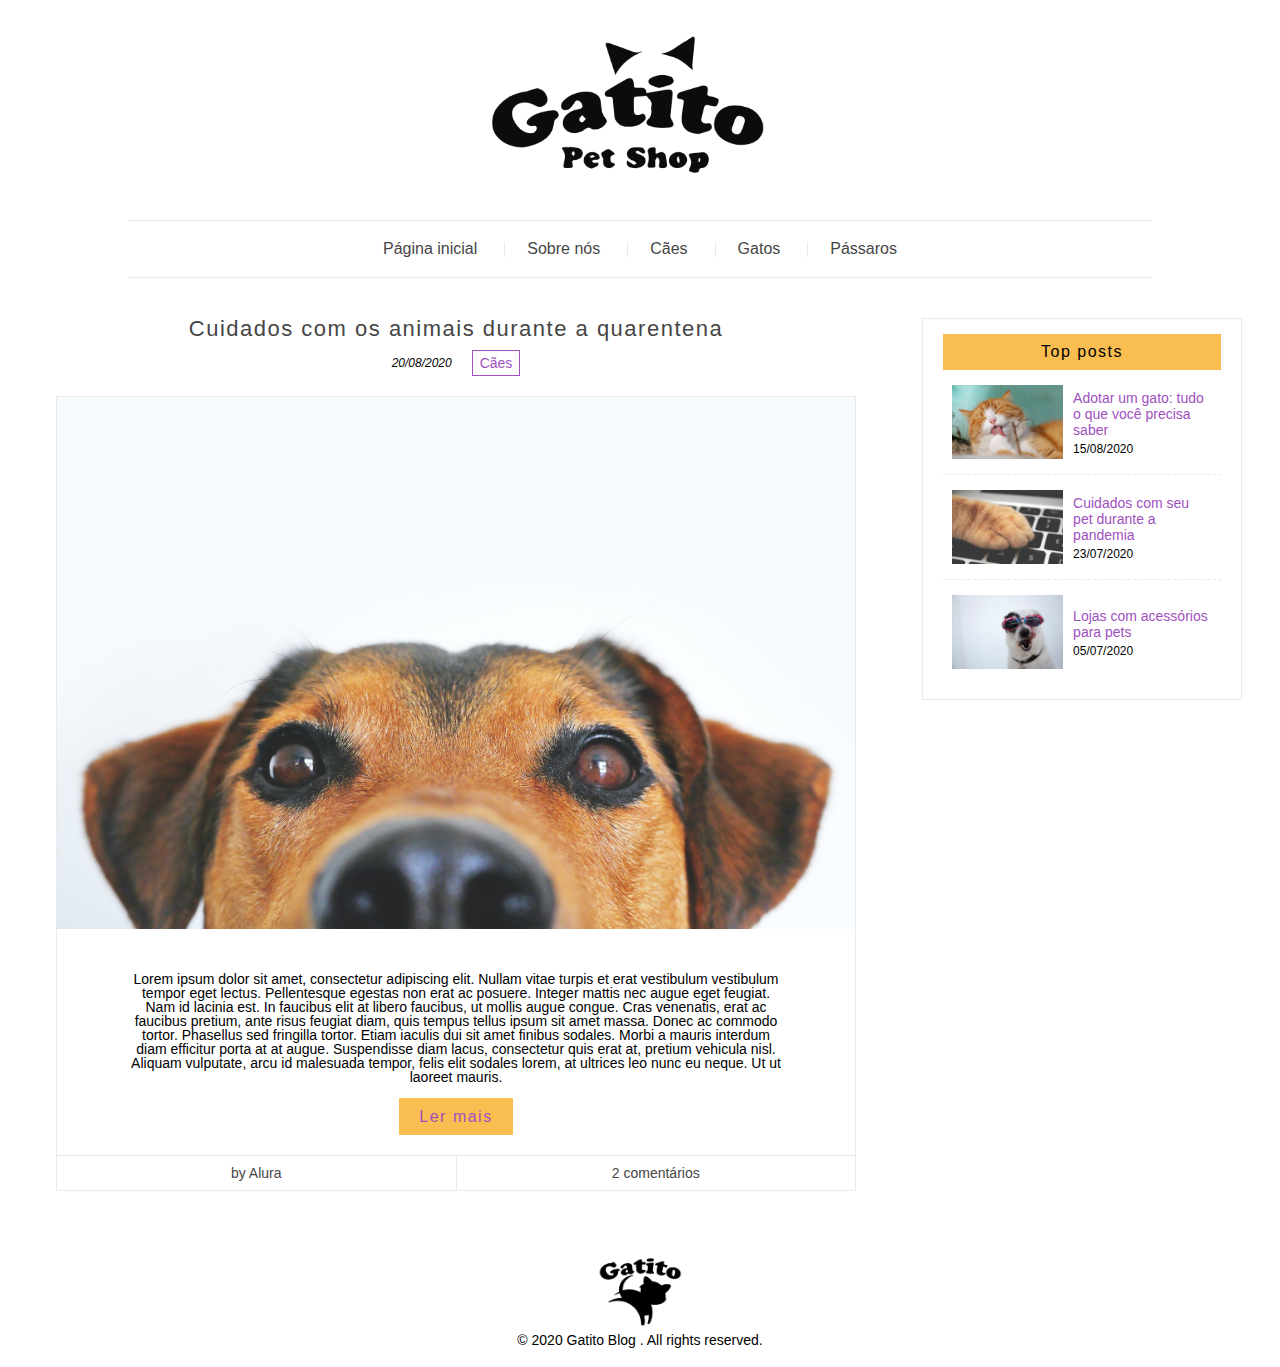
<file: index.html>
<!DOCTYPE html>
<html>
    <head>
        <title>Gatito PetShop</title>
        <meta name="viewport" content="width=device-width, initial-scale=1" />
        <link rel="stylesheet" href="css/style.css">
        <link rel="stylesheet" href="css/reset.css">
    </head>
<body>

    <header class="header">
        <figure class="header__logo">
            <img src="assets/img/logo.png" alt="Logo" class="header__img" />
        </figure>
        <nav class="header__menu menu">
            <ul class="menu__list">
                <li class="menu__links"><a href="index.html" class="menu__link">Página inicial</a></li>
                <li class="menu__links"><a href="about.html" class="menu__link">Sobre nós</a></li>
                <li class="menu__links"><a href="collection.html" class="menu__link">Cães</a></li>
                <li class="menu__links"><a href="collection.html" class="menu__link">Gatos</a></li>
                <li class="menu__links"><a href="collection.html" class="menu__link">Pássaros</a></li>
            </ul>
        </nav>
    </header>

    <main class="main">
        <div class="main__content">
            <article class="main__post">
                <a href="article.html" class="main__title">Cuidados com os animais durante a quarentena</a>
                <div class="main__subtitle">
                    <p class="main__date">20/08/2020</p>
                    <span class="main__tag">Cães</span>
                </div>
                <div class="main__details">
                    <img src="assets/img/dog.jpg" alt="Cachorro" class="main__img" />
                    <p class="main__description">Lorem ipsum dolor sit amet, consectetur adipiscing elit. Nullam vitae turpis et erat vestibulum vestibulum tempor eget lectus. Pellentesque egestas non erat ac posuere. Integer mattis nec augue eget feugiat. Nam id lacinia est. In faucibus elit at libero faucibus, ut mollis augue congue. Cras venenatis, erat ac faucibus pretium, ante risus feugiat diam, quis tempus tellus ipsum sit amet massa. Donec ac commodo tortor. Phasellus sed fringilla tortor. Etiam iaculis dui sit amet finibus sodales. Morbi a mauris interdum diam efficitur porta at at augue. Suspendisse diam lacus, consectetur quis erat at, pretium vehicula nisl. Aliquam vulputate, arcu id malesuada tempor, felis elit sodales lorem, at ultrices leo nunc eu neque. Ut ut laoreet mauris.</p>
                    <a href="article.html" class="main__btn">Ler mais</a>
                    <div class="main__info">
                        <div class="main__author">
                            <p class="main__p">by Alura</p>
                        </div>
                        <div class="main__comments">
                            <a href="article.html" class="main__a">2 comentários</a>
                        </div>
                    </div>
                </div>
            </article>
        </div>
        <div class="main__sidebar sidebar">
            <aside class="sidebar__top">
                <p class="sidebar__title">Top posts</p>
                <ul class="sidebar__posts">
                    <li class="sidebar__list">
                        <img src="assets/img/cat.jpg" class="sidebar__img"/>
                        <div class="sidebar__details">
                            <a href="article.html" class="sidebar__post-title">Adotar um gato: tudo o que você precisa saber</a>
                            <p class="sidebar__post-date">15/08/2020</p>
                        </div>
                    </li>
                    <li class="sidebar__list">
                        <img src="assets/img/pc.jpg" class="sidebar__img"/>
                        <div class="sidebar__details">
                            <a href="article.html" class="sidebar__post-title">Cuidados com seu pet durante a pandemia</a>
                            <p class="sidebar__post-date">23/07/2020</p>
                        </div>
                    </li>
                    <li class="sidebar__list">
                        <img src="assets/img/sun.jpg" class="sidebar__img"/>
                        <div class="sidebar__details">
                            <a href="article.html" class="sidebar__post-title">Lojas com acessórios para pets</a>
                            <p class="sidebar__post-date">05/07/2020</p>
                        </div>
                    </li>
                </ul>
            </aside>
        </div>
    </main>

    <footer class="footer">
        <img src="assets/img/footer-logo.png" alt="Footer logo" class="footer__logo" />
        <p class="footer__txt">© 2020 Gatito Blog . All rights reserved.</p>
    </footer>

</body>
</html>
</file>
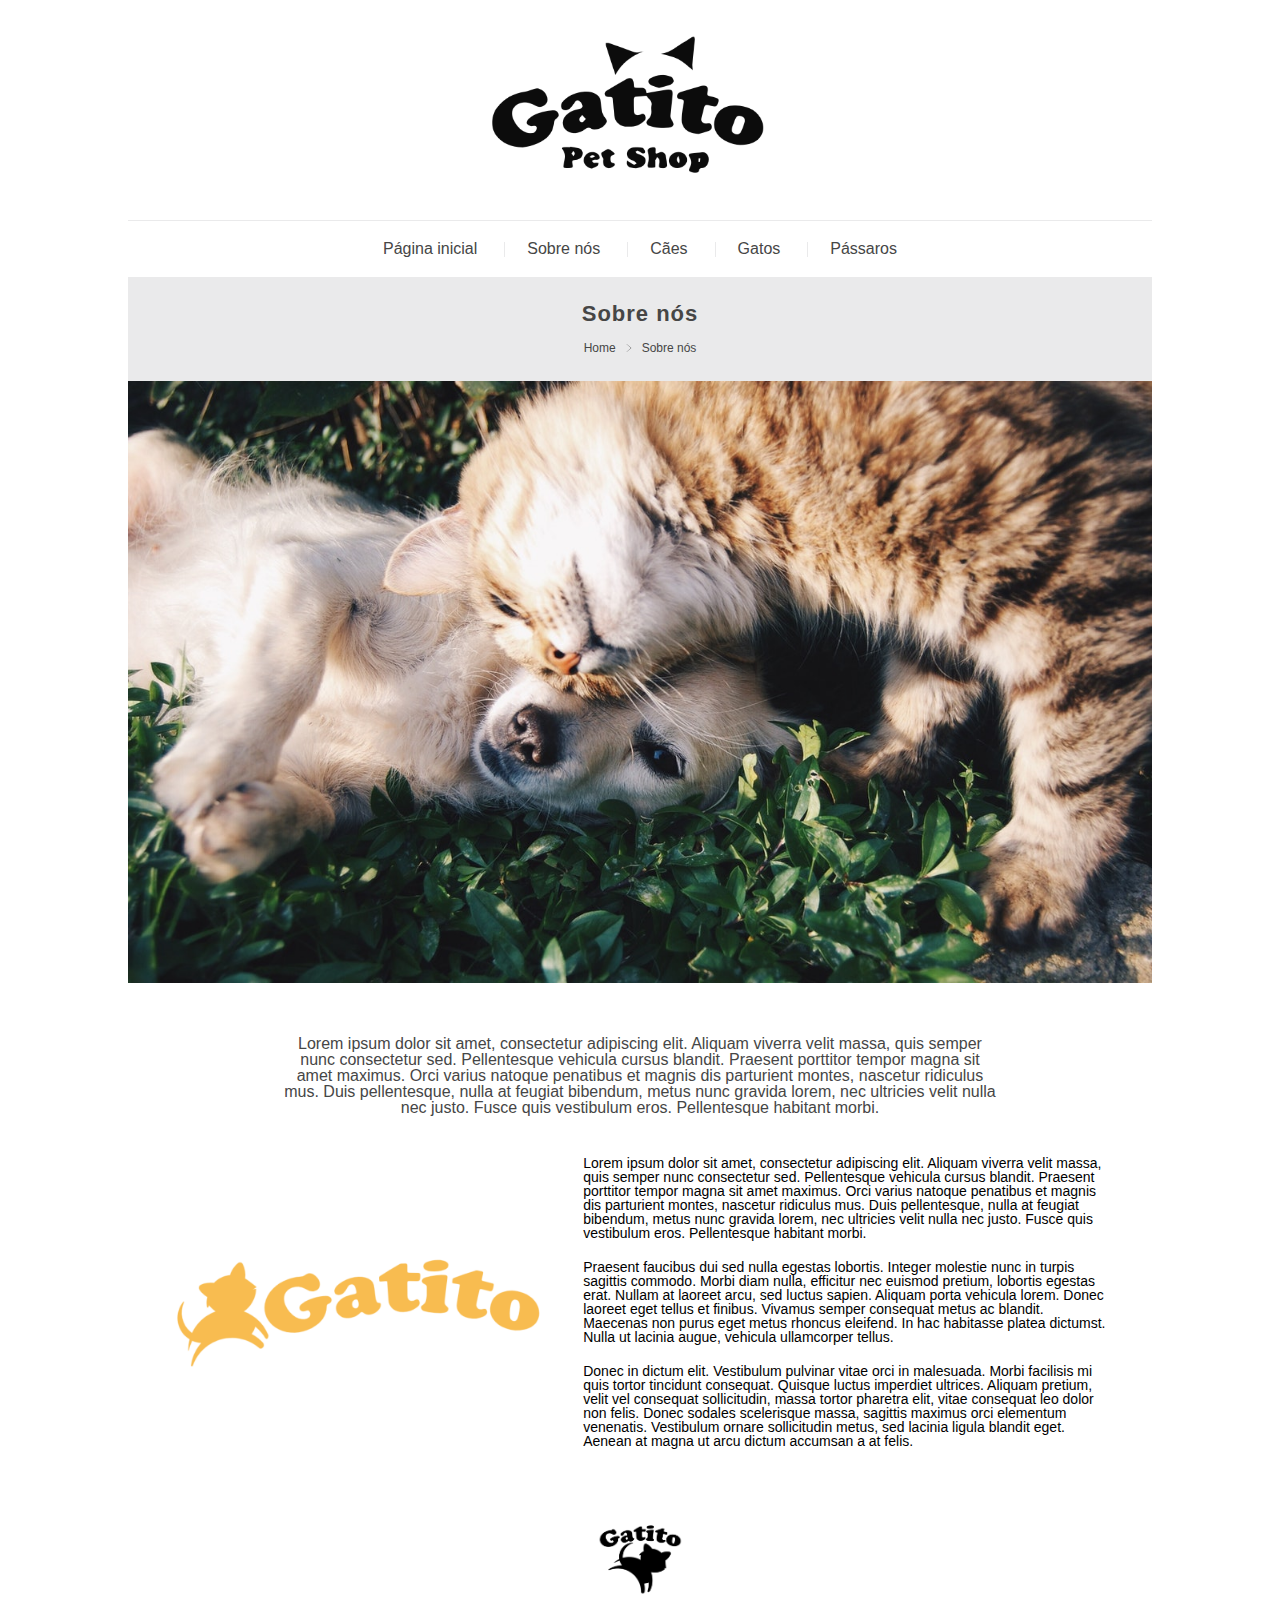
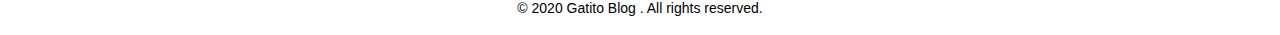
<file: about.html>
<!DOCTYPE html>
<html>
    <head>
        <title>Gatito PetShop</title>
        <meta name="viewport" content="width=device-width, initial-scale=1" />
        <link rel="stylesheet" href="css/style.css">
        <link rel="stylesheet" href="css/reset.css">
    </head>
<body>

    <header class="header">
        <figure class="header__logo">
            <img src="assets/img/logo.png" alt="Logo" class="header__img" />
        </figure>
        <nav class="header__menu menu">
            <ul class="menu__list">
                <li class="menu__links"><a href="index.html" class="menu__link">Página inicial</a></li>
                <li class="menu__links"><a href="about.html" class="menu__link">Sobre nós</a></li>
                <li class="menu__links"><a href="collection.html" class="menu__link">Cães</a></li>
                <li class="menu__links"><a href="collection.html" class="menu__link">Gatos</a></li>
                <li class="menu__links"><a href="collection.html" class="menu__link">Pássaros</a></li>
            </ul>
        </nav>
    </header>

    <article class="about">
        <div class="about__title">
            <h1 class="about__h1">Sobre nós</h1>
            <div class="about__breadcrumb breadcrumb">
                <a href="index.html" class="breadcrumb__link">Home</a>
                <img src="assets/img/arrow.svg" alt="Seta" class="breadcrumb__img"/>
                <a href="about.html" class="breadcrumb__link">Sobre nós</a>
            </div>
        </div>
        <div class="about__content">
            <img src="assets/img//dog-cat.jpg" alt="Dog Cat" class="about__img" />
            <p class="about__intro">Lorem ipsum dolor sit amet, consectetur adipiscing elit. Aliquam viverra velit massa, quis semper nunc consectetur sed. Pellentesque vehicula cursus blandit. Praesent porttitor tempor magna sit amet maximus. Orci varius natoque penatibus et magnis dis parturient montes, nascetur ridiculus mus. Duis pellentesque, nulla at feugiat bibendum, metus nunc gravida lorem, nec ultricies velit nulla nec justo. Fusce quis vestibulum eros. Pellentesque habitant morbi.</p>
            <div class="about__split">
                <img src="assets/img/about.png" alt="Gatito" class="about__img2" />
                <div class="about__txt">
                    <p class="about__p">Lorem ipsum dolor sit amet, consectetur adipiscing elit. Aliquam viverra velit massa, quis semper nunc consectetur sed. Pellentesque vehicula cursus blandit. Praesent porttitor tempor magna sit amet maximus. Orci varius natoque penatibus et magnis dis parturient montes, nascetur ridiculus mus. Duis pellentesque, nulla at feugiat bibendum, metus nunc gravida lorem, nec ultricies velit nulla nec justo. Fusce quis vestibulum eros. Pellentesque habitant morbi.</p>
                    <p class="about__p">Praesent faucibus dui sed nulla egestas lobortis. Integer molestie nunc in turpis sagittis commodo. Morbi diam nulla, efficitur nec euismod pretium, lobortis egestas erat. Nullam at laoreet arcu, sed luctus sapien. Aliquam porta vehicula lorem. Donec laoreet eget tellus et finibus. Vivamus semper consequat metus ac blandit. Maecenas non purus eget metus rhoncus eleifend. In hac habitasse platea dictumst. Nulla ut lacinia augue, vehicula ullamcorper tellus.</p>          
                    <p class="about__p">Donec in dictum elit. Vestibulum pulvinar vitae orci in malesuada. Morbi facilisis mi quis tortor tincidunt consequat. Quisque luctus imperdiet ultrices. Aliquam pretium, velit vel consequat sollicitudin, massa tortor pharetra elit, vitae consequat leo dolor non felis. Donec sodales scelerisque massa, sagittis maximus orci elementum venenatis. Vestibulum ornare sollicitudin metus, sed lacinia ligula blandit eget. Aenean at magna ut arcu dictum accumsan a at felis.</p>
                </div>
            </div>
        </div>
    </article>

    <footer class="footer">
        <img src="assets/img/footer-logo.png" alt="Footer logo" class="footer__logo" />
        <p class="footer__txt">© 2020 Gatito Blog . All rights reserved.</p>
    </footer>
</body>
</html>
</file>
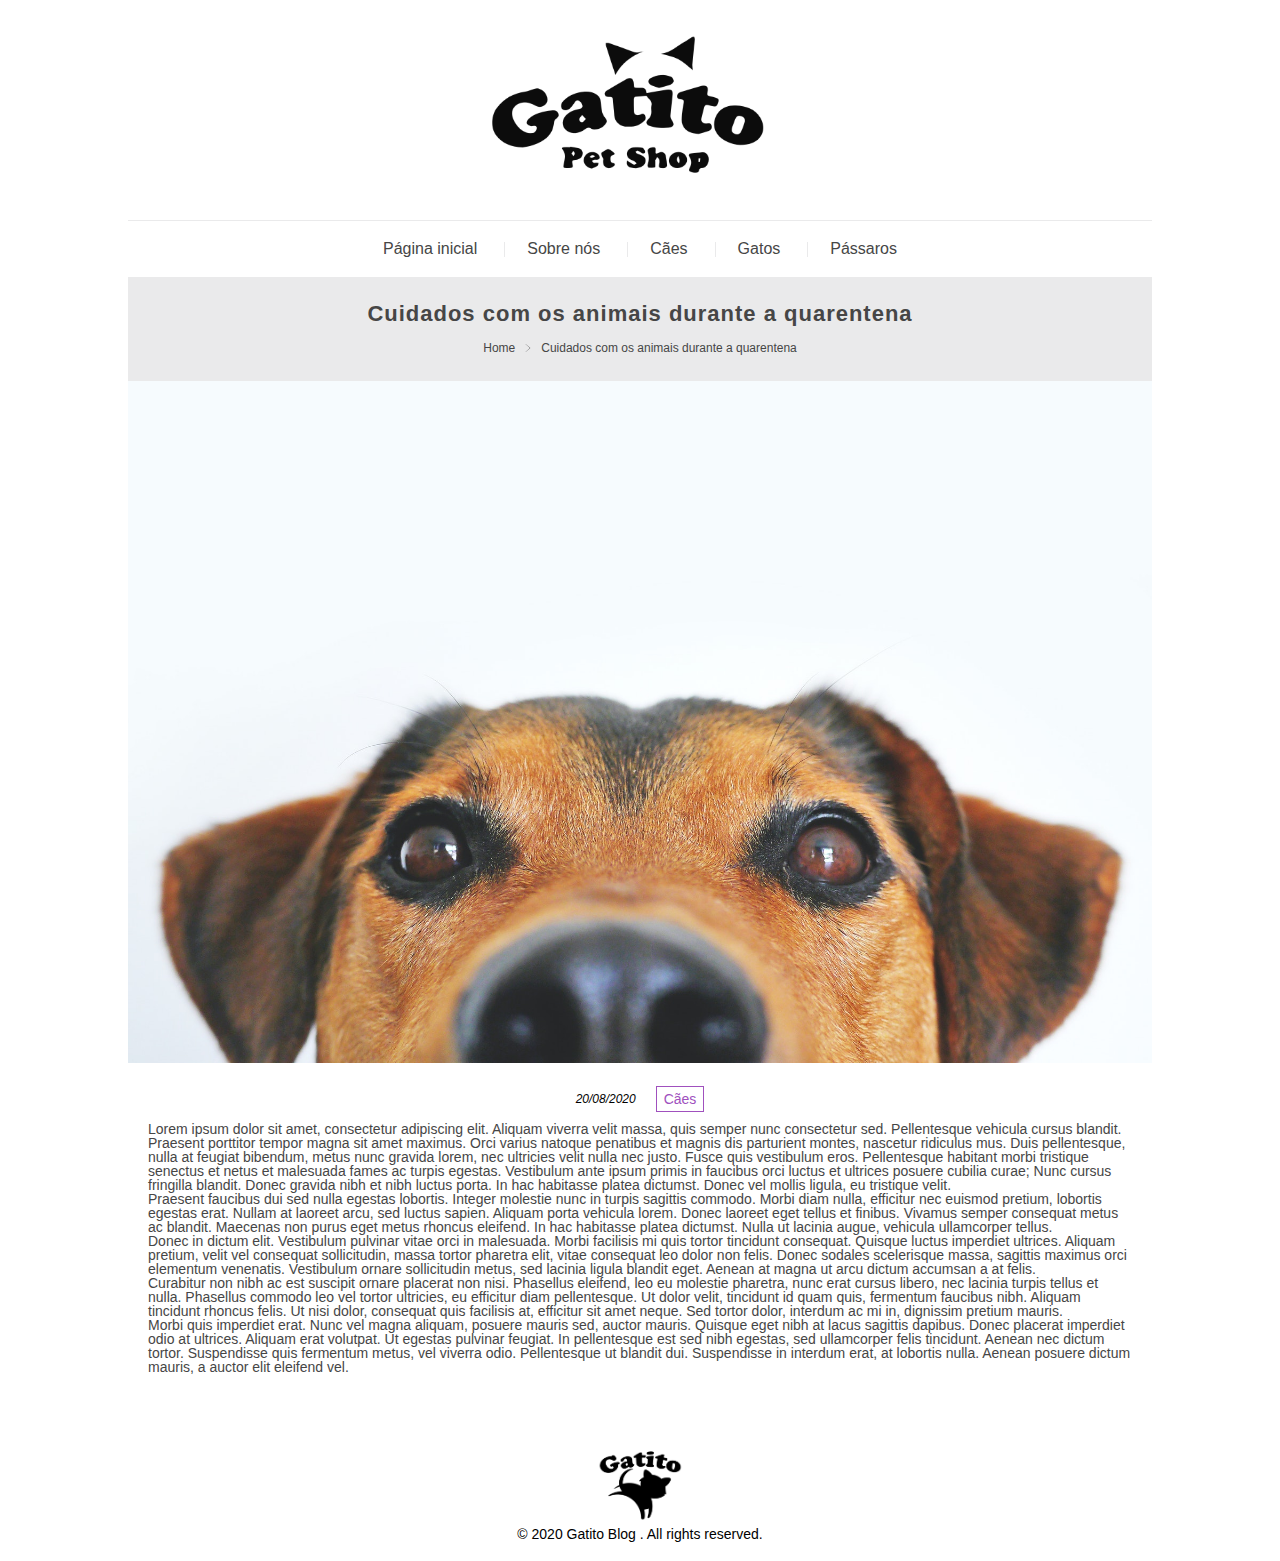
<file: article.html>
<!DOCTYPE html>
<html>
    <head>
        <title>Gatito PetShop</title>
        <meta name="viewport" content="width=device-width, initial-scale=1" />
        <link rel="stylesheet" href="css/style.css">
        <link rel="stylesheet" href="css/reset.css">
    </head>
<body>

    <header class="header">
        <figure class="header__logo">
            <img src="assets/img/logo.png" alt="Logo" class="header__img" />
        </figure>
        <nav class="header__menu menu">
            <ul class="menu__list">
                <li class="menu__links"><a href="index.html" class="menu__link">Página inicial</a></li>
                <li class="menu__links"><a href="about.html" class="menu__link">Sobre nós</a></li>
                <li class="menu__links"><a href="collection.html" class="menu__link">Cães</a></li>
                <li class="menu__links"><a href="collection.html" class="menu__link">Gatos</a></li>
                <li class="menu__links"><a href="collection.html" class="menu__link">Pássaros</a></li>
            </ul>
        </nav>
    </header>

    <article class="article">
        <div class="article__title">
            <h1 class="article__h1">Cuidados com os animais durante a quarentena</h1>
            <div class="article__breadcrumb breadcrumb">
                <a href="index.html" class="breadcrumb__link">Home</a>
                <img src="assets/img/arrow.svg" alt="Seta" class="breadcrumb__img" />
                <a href="article.html" class="breadcrumb__link">Cuidados com os animais durante a quarentena</a>
            </div>
        </div>
        <img src="assets/img/dog.jpg" alt="Cachorro" class="article__img" />
        <div class="article__details">
            <span class="article__date">20/08/2020</span>
            <span class="article__tag">Cães</span>
        </div>
        <div class="article__content">
            <p>Lorem ipsum dolor sit amet, consectetur adipiscing elit. Aliquam viverra velit massa, quis semper nunc consectetur sed. Pellentesque vehicula cursus blandit. Praesent porttitor tempor magna sit amet maximus. Orci varius natoque penatibus et magnis dis parturient montes, nascetur ridiculus mus. Duis pellentesque, nulla at feugiat bibendum, metus nunc gravida lorem, nec ultricies velit nulla nec justo. Fusce quis vestibulum eros. Pellentesque habitant morbi tristique senectus et netus et malesuada fames ac turpis egestas. Vestibulum ante ipsum primis in faucibus orci luctus et ultrices posuere cubilia curae; Nunc cursus fringilla blandit. Donec gravida nibh et nibh luctus porta. In hac habitasse platea dictumst. Donec vel mollis ligula, eu tristique velit.</p>

            <p>Praesent faucibus dui sed nulla egestas lobortis. Integer molestie nunc in turpis sagittis commodo. Morbi diam nulla, efficitur nec euismod pretium, lobortis egestas erat. Nullam at laoreet arcu, sed luctus sapien. Aliquam porta vehicula lorem. Donec laoreet eget tellus et finibus. Vivamus semper consequat metus ac blandit. Maecenas non purus eget metus rhoncus eleifend. In hac habitasse platea dictumst. Nulla ut lacinia augue, vehicula ullamcorper tellus.</p>
                    
            <p>Donec in dictum elit. Vestibulum pulvinar vitae orci in malesuada. Morbi facilisis mi quis tortor tincidunt consequat. Quisque luctus imperdiet ultrices. Aliquam pretium, velit vel consequat sollicitudin, massa tortor pharetra elit, vitae consequat leo dolor non felis. Donec sodales scelerisque massa, sagittis maximus orci elementum venenatis. Vestibulum ornare sollicitudin metus, sed lacinia ligula blandit eget. Aenean at magna ut arcu dictum accumsan a at felis.</p>
                    
            <p>Curabitur non nibh ac est suscipit ornare placerat non nisi. Phasellus eleifend, leo eu molestie pharetra, nunc erat cursus libero, nec lacinia turpis tellus et nulla. Phasellus commodo leo vel tortor ultricies, eu efficitur diam pellentesque. Ut dolor velit, tincidunt id quam quis, fermentum faucibus nibh. Aliquam tincidunt rhoncus felis. Ut nisi dolor, consequat quis facilisis at, efficitur sit amet neque. Sed tortor dolor, interdum ac mi in, dignissim pretium mauris.</p>
                    
            <p>Morbi quis imperdiet erat. Nunc vel magna aliquam, posuere mauris sed, auctor mauris. Quisque eget nibh at lacus sagittis dapibus. Donec placerat imperdiet odio at ultrices. Aliquam erat volutpat. Ut egestas pulvinar feugiat. In pellentesque est sed nibh egestas, sed ullamcorper felis tincidunt. Aenean nec dictum tortor. Suspendisse quis fermentum metus, vel viverra odio. Pellentesque ut blandit dui. Suspendisse in interdum erat, at lobortis nulla. Aenean posuere dictum mauris, a auctor elit eleifend vel.</p>
        </div>
    </article>

    <footer class="footer">
        <img src="assets/img/footer-logo.png" alt="Footer logo" class="footer__logo" />
        <p class="footer__txt">© 2020 Gatito Blog . All rights reserved.</p>
    </footer>

</body>
</html>
</file>
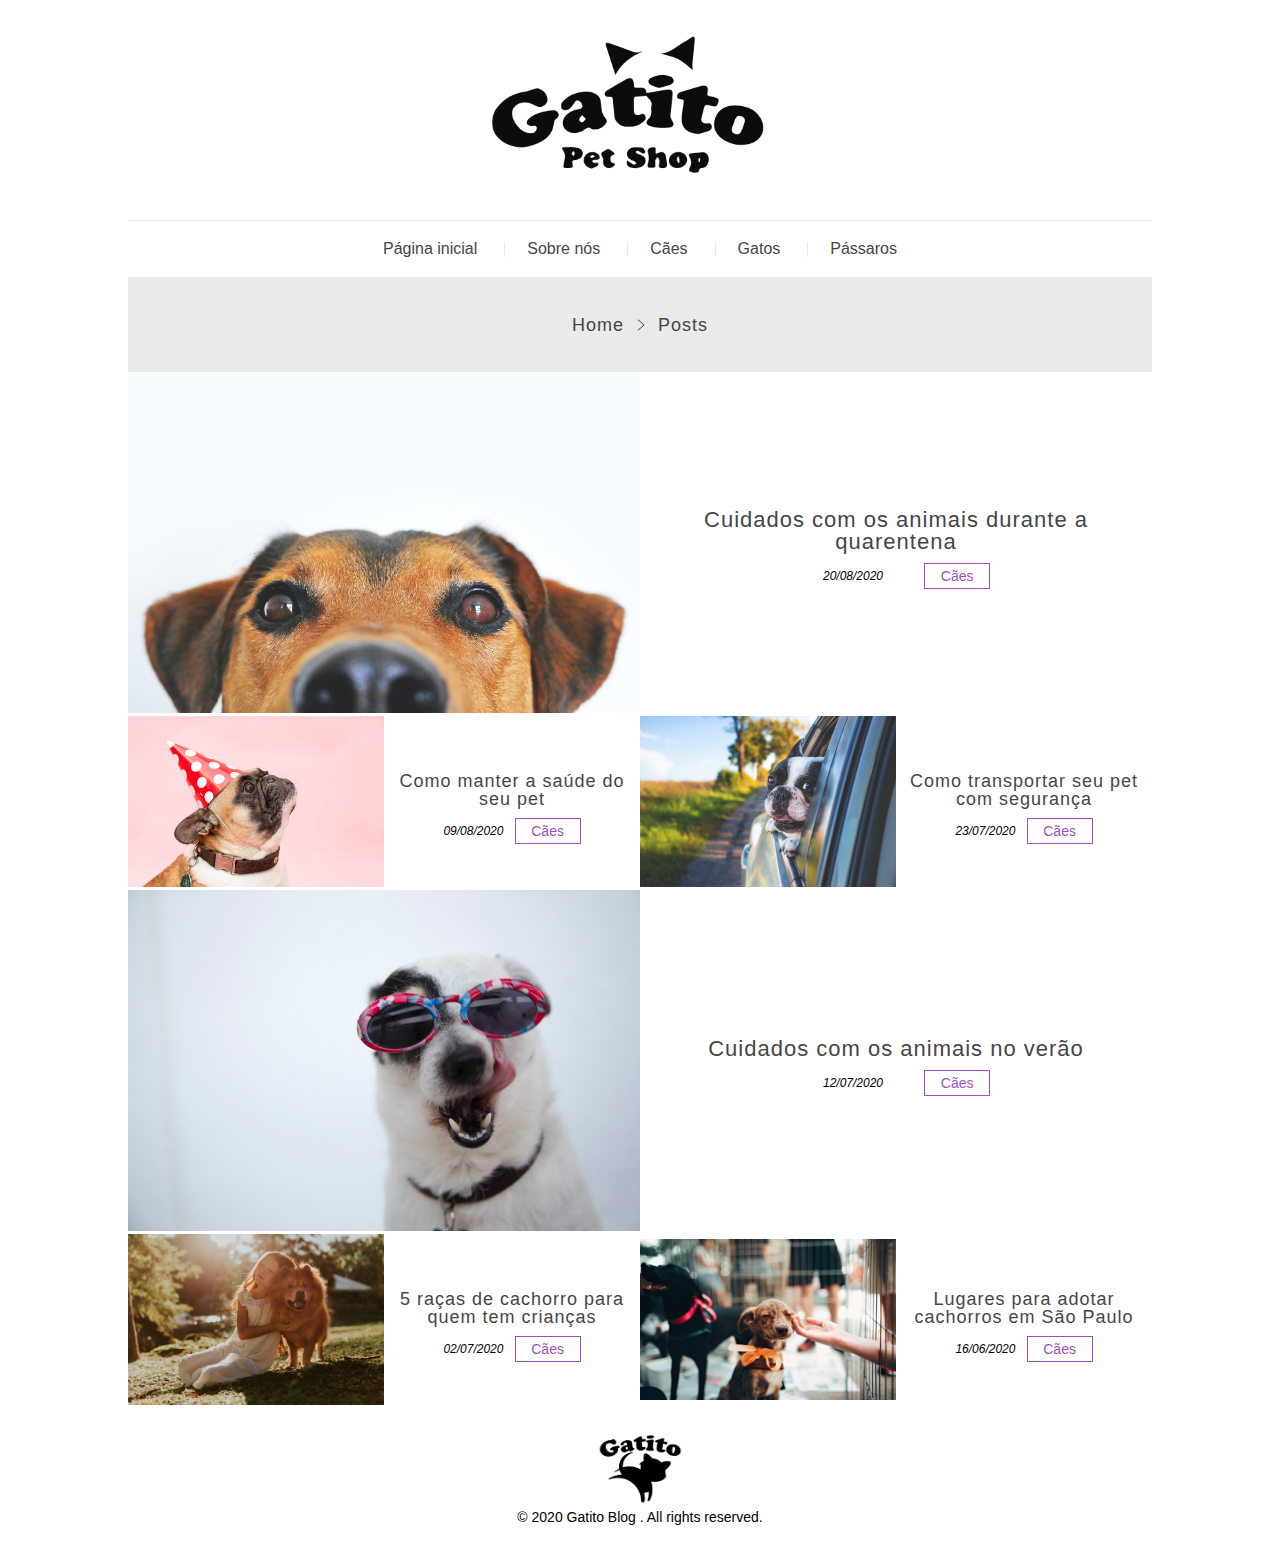
<file: collection.html>
<!DOCTYPE html>
<html>
    <head>
        <title>Gatito PetShop</title>
        <meta name="viewport" content="width=device-width, initial-scale=1" />
        <link rel="stylesheet" href="css/style.css">
        <link rel="stylesheet" href="css/reset.css">
    </head>
<body>

    <header class="header">
        <figure class="header__logo">
            <img src="assets/img/logo.png" alt="Logo" class="header__img" />
        </figure>
        <nav class="header__menu menu">
            <ul class="menu__list">
                <li class="menu__links"><a href="index.html" class="menu__link">Página inicial</a></li>
                <li class="menu__links"><a href="about.html" class="menu__link">Sobre nós</a></li>
                <li class="menu__links"><a href="collection.html" class="menu__link">Cães</a></li>
                <li class="menu__links"><a href="collection.html" class="menu__link">Gatos</a></li>
                <li class="menu__links"><a href="collection.html" class="menu__link">Pássaros</a></li>
            </ul>
        </nav>
    </header>
    <div class="collection">
        <div class="collection__breadcrumb breadcrumb">
            <a href="index.html" class="breadcrumb__link">Home</a>
            <img src="assets/img/arrow.svg" alt="Seta" class="breadcrumb__img" />
            <a href="collection.html" class="breadcrumb__link">Posts</a>
        </div>
        <div class="collection__post">
            <figure class="collection__figure">
                <img src="assets/img/dog.jpg" alt="Cachorro" class="collection__img" />
            </figure>
            <div class="collection__about">
                <a href="article.html" class="collection__title">Cuidados com os animais durante a quarentena</a>
                <p class="collection__date">20/08/2020</p>
                <span class="collection__tag">Cães</span>
            </div>
        </div>
        <div class="collection__post half">
            <figure class="collection__figure">
                <img src="assets/img/party.jpg" alt="Cachorro festa" class="collection__img" />
            </figure>
            <div class="collection__about">
                <a href="article.html" class="collection__title half">Como manter a saúde do seu pet</a>
                <p class="collection__date">09/08/2020</p>
                <span class="collection__tag">Cães</span>
            </div>
        </div>
        <div class="collection__post half">
            <figure class="collection__figure">
                <img src="assets/img/car.jpg" alt="Cachorro carro" class="collection__img" />
            </figure>
            <div class="collection__about">
                <a href="article.html" class="collection__title half">Como transportar seu pet com segurança</a>
                <p class="collection__date">23/07/2020</p>
                <span class="collection__tag">Cães</span>
            </div>
        </div>
        <div class="collection__post">
            <figure class="collection__figure">
                <img src="assets/img/sun.jpg" alt="Cachorro oculos" class="collection__img" />
            </figure>
            <div class="collection__about">
                <a href="article.html" class="collection__title">Cuidados com os animais no verão</a>
                <p class="collection__date">12/07/2020</p>
                <span class="collection__tag">Cães</span>
            </div>
        </div>
        <div class="collection__post half">
            <figure class="collection__figure">
                <img src="assets/img/kid.jpg" alt="Cachorro e criança" class="collection__img" />
            </figure>
            <div class="collection__about">
                <a href="article.html" class="collection__title half">5 raças de cachorro para quem tem crianças</a>
                <p class="collection__date">02/07/2020</p>
                <span class="collection__tag">Cães</span>
            </div>
        </div>
        <div class="collection__post half">
            <figure class="collection__figure">
                <img src="assets/img/adopt.jpg" alt="Cachorro adotado" class="collection__img" />
            </figure>
            <div class="collection__about">
                <a href="article.html" class="collection__title half">Lugares para adotar cachorros em São Paulo</a>
                <p class="collection__date">16/06/2020</p>
                <span class="collection__tag">Cães</span>
            </div>
        </div>
    </div>

    <footer class="footer">
        <img src="assets/img/footer-logo.png" alt="Footer logo" class="footer__logo" />
        <p class="footer__txt">© 2020 Gatito Blog . All rights reserved.</p>
    </footer>

</body>
</html>
</file>
<file: css/style.css>
.main .sidebar__post-title, .main__a, .main__btn, .main__title, .header .menu__link {
  text-decoration: none;
}

.main .sidebar__post-title:hover {
  text-decoration: underline;
}

.main__tag, .main__date, .collection__tag, .collection__date, .article__tag, .article__date {
  margin-top: 0;
}

.main__subtitle {
  margin-top: 10px;
}

.about__h1, .article__h1 {
  margin-top: 5px;
}

.about__h1, .article__h1 {
  margin-right: 0;
}

.main__tag, .main__date, .collection__tag, .collection__date, .article__tag, .article__date {
  margin-right: 10px;
}

.main__tag, .main__date, .collection__tag, .collection__date, .article__tag, .article__date {
  margin-bottom: 0;
}

.about__h1, .article__h1 {
  margin-bottom: 10px;
}

.main__subtitle, .about__img, .article__img {
  margin-bottom: 20px;
}

.about__h1, .article__h1 {
  margin-left: 0;
}

.main__tag, .main__date, .collection__tag, .collection__date, .article__tag, .article__date {
  margin-left: 10px;
}

body {
  font-family: Arial;
}

.footer {
  margin-left: auto;
  margin-right: auto;
  text-align: center;
  padding: 20px 0;
}
.footer__logo {
  max-width: 100px;
}
.footer__txt {
  margin: auto;
  font-size: 14px;
  font-size: 0.875rem;
}

.header__logo {
  text-align: center;
}
.header__img {
  max-width: 350px;
}
.header .menu__list {
  margin: 0;
  padding: 0;
  list-style: none;
  display: flex;
  justify-content: center;
  border-top: 1px solid #eaeaeb;
  border-bottom: 1px solid #eaeaeb;
  margin-right: auto;
  margin-left: auto;
}
@media (max-width: 767.98px) {
  .header .menu__list {
    width: 90%;
    padding: 15px 0;
    flex-wrap: wrap;
  }
}
@media (min-width: 768px) and (max-width: 1199.98px) {
  .header .menu__list {
    width: 80%;
    padding: 20px 0;
  }
}
@media (min-width: 1200px) {
  .header .menu__list {
    width: 80%;
    padding: 20px 0;
  }
}
.header .menu__links {
  position: relative;
}
@media (max-width: 767.98px) {
  .header .menu__links {
    padding: 5px 0;
  }
}
.header .menu__links:not(:last-child):after {
  content: "";
  position: absolute;
  top: 0;
  bottom: 0;
  right: -3px;
  margin: auto;
  height: 15px;
  width: 1px;
  background-color: #eaeaeb;
}
.header .menu__link {
  padding: 0 25px;
  color: #464646;
}
.header .menu__link:hover {
  color: #A050BE;
}

.article {
  width: 80%;
  margin: 0 auto 40px;
}
@media (max-width: 767.98px) {
  .article {
    width: 90%;
  }
}
.article__title {
  background-color: #eaeaeb;
  text-align: center;
  padding: 20px;
}
.article__h1 {
  font-size: 22px;
  font-size: 1.375rem;
  color: #464646;
  letter-spacing: 1px;
}
.article .breadcrumb {
  display: flex;
  justify-content: center;
  align-items: center;
}
.article .breadcrumb__link {
  font-size: 12px;
  font-size: 0.75rem;
  text-decoration: unset;
  color: #464646;
}
.article .breadcrumb__link:hover {
  text-decoration: underline;
  color: #A050BE;
}
.article .breadcrumb__img {
  width: 10px;
  margin: 8px;
}
.article__img {
  width: 100%;
}
.article__details {
  display: flex;
  justify-content: center;
  align-items: center;
}
.article__date {
  font-size: 12px;
  font-size: 0.75rem;
  font-style: italic;
}
.article__tag {
  font-size: 14px;
  font-size: 0.875rem;
  padding: 5px 7px;
  color: #A050BE;
  border: 1px solid #A050BE;
}
.article__content {
  font-weight: 100;
  font-size: 14px;
  font-size: 0.875rem;
  color: #464646;
  padding: 10px 20px;
}

.about {
  width: 80%;
  margin: 0 auto 40px;
}
@media (max-width: 767.98px) {
  .about {
    width: 90%;
  }
}
.about__title {
  background-color: #eaeaeb;
  text-align: center;
  padding: 20px;
}
.about__h1 {
  font-size: 22px;
  font-size: 1.375rem;
  color: #464646;
  letter-spacing: 1px;
}
.about .breadcrumb {
  display: flex;
  justify-content: center;
  align-items: center;
}
.about .breadcrumb__link {
  font-size: 12px;
  font-size: 0.75rem;
  text-decoration: unset;
  color: #464646;
}
.about .breadcrumb__link:hover {
  text-decoration: underline;
  color: #A050BE;
}
.about .breadcrumb__img {
  width: 10px;
  margin: 8px;
}
.about__img {
  width: 100%;
}
.about__img {
  width: 100%;
}
.about__intro {
  font-weight: 100;
  color: #464646;
  width: 70%;
  margin: 30px auto;
  text-align: center;
  font-size: 16px;
  font-size: 1rem;
}
@media (max-width: 767.98px) {
  .about__intro {
    width: 90%;
  }
}
@media (min-width: 768px) and (max-width: 1199.98px) {
  .about__intro {
    width: 80%;
  }
}
.about__split {
  display: flex;
  flex-wrap: wrap;
  justify-content: center;
  align-items: center;
}
.about__img2 {
  width: 40%;
}
@media (max-width: 767.98px) {
  .about__img2 {
    width: 80%;
  }
}
.about__txt {
  width: 55%;
}
@media (max-width: 767.98px) {
  .about__txt {
    width: 90%;
    text-align: center;
  }
}
.about__p {
  padding: 10px 20px;
  font-size: 14px;
  font-size: 0.875rem;
}

.collection {
  display: flex;
  flex-wrap: wrap;
  justify-content: center;
  align-items: center;
  width: 80%;
  margin-left: auto;
  margin-right: auto;
}
@media (max-width: 767.98px) {
  .collection {
    width: 90%;
  }
}
.collection__post {
  width: 100%;
  display: flex;
  flex-wrap: wrap;
  justify-content: center;
  align-items: center;
}
@media (max-width: 767.98px) {
  .collection__post {
    width: 100%;
  }
}
.collection__post.half {
  width: 50%;
}
@media (max-width: 767.98px) {
  .collection__post.half {
    width: 100%;
  }
}
.collection__figure {
  width: 50%;
}
.collection__img {
  width: 100%;
}
.collection__about {
  display: flex;
  flex-wrap: wrap;
  justify-content: center;
  align-items: center;
  width: 50%;
  text-align: center;
}
.collection__title {
  font-size: 22px;
  font-size: 1.375rem;
  color: #464646;
  text-decoration: unset;
  letter-spacing: 1px;
  width: 100%;
  margin: 10px 0;
}
@media (max-width: 767.98px) {
  .collection__title {
    font-size: 16px;
    font-size: 1rem;
  }
}
.collection__title.half {
  font-size: 18px;
  font-size: 1.125rem;
}
@media (max-width: 767.98px) {
  .collection__title.half {
    font-size: 16px;
    font-size: 1rem;
  }
}
.collection__title:hover {
  color: #A050BE;
  text-decoration: underline;
}
.collection__date {
  font-size: 12px;
  font-size: 0.75rem;
  font-style: italic;
  width: 20%;
}
@media (max-width: 767.98px) {
  .collection__date {
    font-size: 10px;
    font-size: 0.625rem;
  }
}
@media (min-width: 768px) and (max-width: 1199.98px) {
  .collection__date {
    width: 30%;
  }
}
.collection__tag {
  font-size: 14px;
  font-size: 0.875rem;
  width: 50px;
  padding: 5px 7px;
  color: #A050BE;
  border: 1px solid #A050BE;
}
@media (max-width: 767.98px) {
  .collection__tag {
    width: 30px;
    font-size: 12px;
    font-size: 0.75rem;
  }
}
@media (min-width: 768px) and (max-width: 1199.98px) {
  .collection__tag {
    width: 35px;
    font-size: 12px;
    font-size: 0.75rem;
  }
}
.collection__breadcrumb {
  background-color: #eaeaeb;
  text-align: center;
  padding: 30px;
  width: 100%;
  display: flex;
  justify-content: center;
  align-items: center;
}
.collection .breadcrumb__link {
  font-size: 18px;
  font-size: 1.125rem;
  text-decoration: unset;
  color: #464646;
  letter-spacing: 1px;
}
.collection .breadcrumb__link:hover {
  color: #A050BE;
  text-decoration: underline;
}
.collection .breadcrumb__img {
  width: 14px;
  margin: 10px;
}

.main {
  display: flex;
  flex-wrap: wrap;
}
.main__content {
  width: 70%;
  padding: 40px 8px;
}
@media (max-width: 767.98px) {
  .main__content {
    width: 100%;
  }
}
.main__post {
  text-align: center;
  max-width: 800px;
  margin-left: auto;
  margin-right: auto;
}
.main__title {
  font-size: 22px;
  font-size: 1.375rem;
  color: #464646;
  letter-spacing: 1.5px;
}
.main__title:hover {
  color: #A050BE;
}
.main__subtitle {
  display: flex;
  justify-content: center;
  align-items: center;
}
.main__date {
  font-size: 12px;
  font-size: 0.75rem;
  font-style: italic;
}
.main__tag {
  font-size: 14px;
  font-size: 0.875rem;
  padding: 5px 7px;
  color: #A050BE;
  border: 1px solid #A050BE;
}
.main__details {
  border: 1px solid #eaeaeb;
}
.main__img {
  width: 100%;
}
.main__description {
  padding: 40px 0 25px;
  max-width: 650px;
  margin-left: auto;
  margin-right: auto;
  font-size: 14px;
  font-size: 0.875rem;
}
.main__btn {
  font-size: 16px;
  font-size: 1rem;
  letter-spacing: 1.5px;
  color: #A050BE;
  background-color: #FABE50;
  padding: 10px 20px;
  transition: 0.3s;
}
.main__btn:hover {
  color: #FABE50;
  background-color: #A050BE;
}
.main__info {
  display: flex;
  justify-content: space-between;
  align-items: center;
  border-top: 1px solid #eaeaeb;
  margin-top: 30px;
}
.main__author {
  width: 50%;
  border-right: 1px solid #eaeaeb;
}
.main__p {
  font-size: 14px;
  font-size: 0.875rem;
  color: #464646;
  margin-top: 10px;
  margin-bottom: 10px;
}
.main__comments {
  width: 50%;
}
.main__a {
  font-size: 14px;
  font-size: 0.875rem;
  color: #464646;
  margin-top: 10px;
  margin-bottom: 10px;
}
.main__a:hover {
  color: #A050BE;
}
.main__sidebar {
  width: 25%;
  padding: 40px 10px;
}
@media (max-width: 767.98px) {
  .main__sidebar {
    width: 100%;
  }
}
.main .sidebar__top {
  border: 1px solid #eaeaeb;
  padding: 15px 20px;
}
.main .sidebar__title {
  background-color: #FABE50;
  text-align: center;
  padding: 10px 20px;
  margin: 0;
  letter-spacing: 1.5px;
}
.main .sidebar__posts {
  margin: 0;
  padding: 0;
  list-style: none;
}
.main .sidebar__list {
  display: flex;
  justify-content: center;
  flex-wrap: wrap;
  align-items: center;
  padding: 15px 0;
}
.main .sidebar__list:not(:last-child) {
  border-bottom: 1px dashed #eaeaeb;
}
.main .sidebar__img {
  width: 40%;
}
.main .sidebar__details {
  width: 50%;
  padding-left: 10px;
}
.main .sidebar__post-title {
  font-size: 14px;
  font-size: 0.875rem;
  color: #A050BE;
}
.main .sidebar__post-date {
  font-size: 12px;
  font-size: 0.75rem;
  margin: 5px 0 0 0;
}

/*# sourceMappingURL=style.css.map */
</file>
